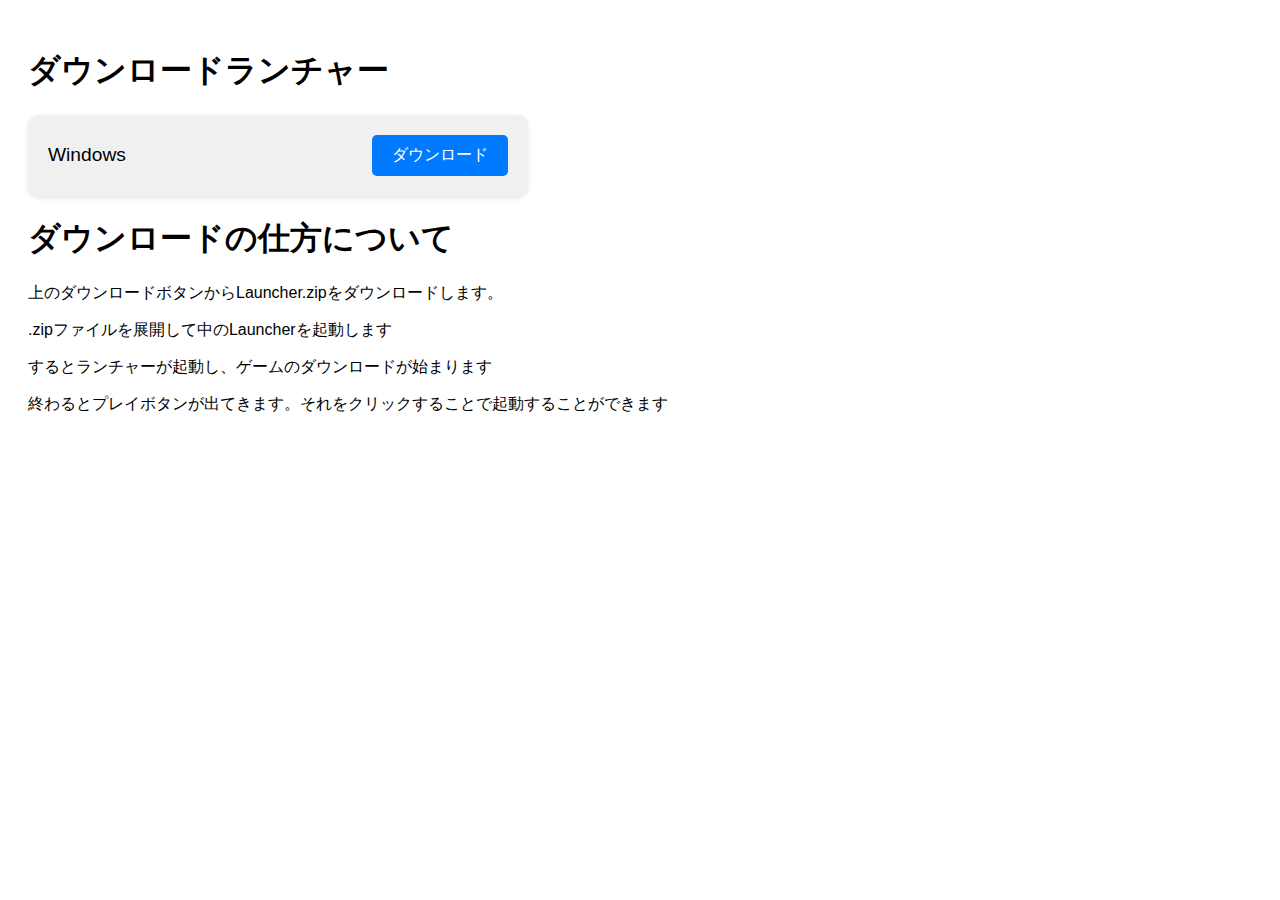
<file: Download.html>
<!DOCTYPE html>
<html lang="ja">
<head>
  <meta charset="UTF-8">
  <title>ダウンロード</title>
  <style>
    body {
      font-family: Arial, sans-serif;
      padding: 20px;
    }
    .container {
      display: flex;
      flex-direction: column;
      gap: 20px;
      max-width: 500px;
    }
    .item {
      display: flex;
      justify-content: space-between;
      align-items: center;
      padding: 20px;
      background-color: #f0f0f0;
      border-radius: 10px;
      box-shadow: 0 2px 5px rgba(0,0,0,0.1);
    }
    .os-name {
      font-size: 1.2em;
    }
    .download-btn {
      padding: 10px 20px;
      background-color: #007bff;
      color: white;
      border: none;
      border-radius: 5px;
      cursor: pointer;
      text-decoration: none;
    }
    .download-btn:hover {
      background-color: #0056b3;
    }
  </style>
</head>
<body>

<h1>ダウンロードランチャー</h1>
<div class="container">
  <div class="item">
    <span class="os-name">Windows</span>
    <a class="download-btn" href="launcher.zip" download>ダウンロード</a>
  </div>
</div>
<h1>ダウンロードの仕方について</h1>
<p>上のダウンロードボタンからLauncher.zipをダウンロードします。</p>
<p>.zipファイルを展開して中のLauncherを起動します</p>
<p>するとランチャーが起動し、ゲームのダウンロードが始まります</p>
<p>終わるとプレイボタンが出てきます。それをクリックすることで起動することができます</p>
</body>
</html>
</file>
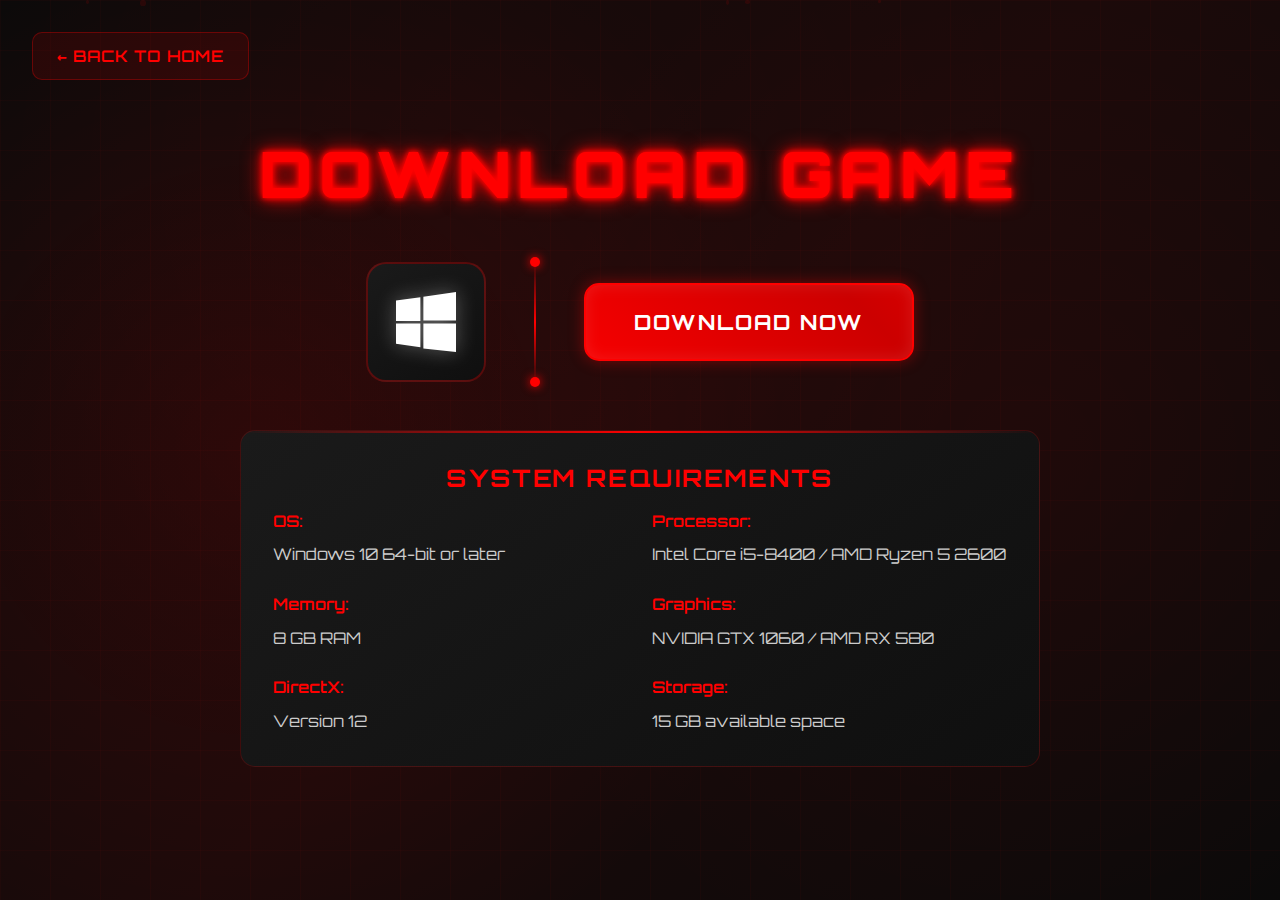
<file: download.html>
<!DOCTYPE html>
<html lang="ja">
<head>
    <meta charset="UTF-8">
    <meta name="viewport" content="width=device-width, initial-scale=1.0">
    <title>Download - Let Battle</title>
    <style>
        @import url('https://fonts.googleapis.com/css2?family=Orbitron:wght@400;700;900&display=swap');
        
        * {
            margin: 0;
            padding: 0;
            box-sizing: border-box;
        }
        
        body {
            font-family: 'Orbitron', monospace;
            background: linear-gradient(135deg, #0a0a0a 0%, #1a0a0a 50%, #0a0a0a 100%);
            min-height: 100vh;
            display: flex;
            flex-direction: column;
            align-items: center;
            justify-content: center;
            overflow: hidden;
            position: relative;
        }
        
        /* アニメーション背景 */
        body::before {
            content: '';
            position: absolute;
            top: 0;
            left: 0;
            width: 100%;
            height: 100%;
            background: 
                radial-gradient(circle at 20% 50%, rgba(255, 0, 0, 0.1) 0%, transparent 50%),
                radial-gradient(circle at 80% 50%, rgba(255, 0, 0, 0.05) 0%, transparent 50%),
                radial-gradient(circle at 40% 20%, rgba(255, 0, 0, 0.03) 0%, transparent 50%);
            animation: pulse 4s ease-in-out infinite alternate;
        }
        
        @keyframes pulse {
            0% { opacity: 0.3; }
            100% { opacity: 0.7; }
        }
        
        /* グリッド背景 */
        body::after {
            content: '';
            position: absolute;
            top: 0;
            left: 0;
            width: 100%;
            height: 100%;
            background-image: 
                linear-gradient(rgba(255, 0, 0, 0.03) 1px, transparent 1px),
                linear-gradient(90deg, rgba(255, 0, 0, 0.03) 1px, transparent 1px);
            background-size: 50px 50px;
            animation: gridMove 20s linear infinite;
        }
        
        @keyframes gridMove {
            0% { transform: translate(0, 0); }
            100% { transform: translate(50px, 50px); }
        }
        
        .container {
            text-align: center;
            z-index: 1;
            position: relative;
            max-width: 800px;
            width: 90%;
        }
        
        .title {
            font-size: clamp(2rem, 6vw, 4rem);
            font-weight: 900;
            color: #ff0000;
            text-shadow: 
                0 0 5px #ff0000,
                0 0 10px #ff0000,
                0 0 20px #ff0000;
            margin-bottom: 3rem;
            letter-spacing: 0.1em;
            animation: titleGlow 2s ease-in-out infinite alternate;
            text-transform: uppercase;
        }
        
        @keyframes titleGlow {
            0% { 
                text-shadow: 
                    0 0 5px #ff0000,
                    0 0 10px #ff0000,
                    0 0 20px #ff0000;
            }
            100% { 
                text-shadow: 
                    0 0 8px #ff0000,
                    0 0 15px #ff0000,
                    0 0 30px #ff0000;
            }
        }
        
        .download-section {
            display: flex;
            align-items: center;
            justify-content: center;
            gap: 3rem;
            flex-wrap: wrap;
            margin-bottom: 2rem;
        }
        
        .platform-icon {
            display: flex;
            align-items: center;
            justify-content: center;
            width: 120px;
            height: 120px;
            background: linear-gradient(145deg, #1a1a1a, #0f0f0f);
            border: 2px solid rgba(255, 0, 0, 0.3);
            border-radius: 20px;
            transition: all 0.3s ease;
            position: relative;
            overflow: hidden;
        }
        
        .platform-icon::before {
            content: '';
            position: absolute;
            top: 0;
            left: 0;
            width: 100%;
            height: 100%;
            background: linear-gradient(45deg, transparent, rgba(255, 0, 0, 0.1), transparent);
            transform: translateX(-100%);
            transition: transform 0.5s ease;
        }
        
        .platform-icon:hover::before {
            transform: translateX(100%);
        }
        
        .platform-icon:hover {
            transform: translateY(-5px);
            border-color: rgba(255, 0, 0, 0.6);
            box-shadow: 0 10px 30px rgba(255, 0, 0, 0.3);
        }
        
        .windows-icon {
            width: 60px;
            height: 60px;
            fill: #ffffff;
            filter: drop-shadow(0 0 10px rgba(255, 255, 255, 0.3));
        }
        
        .divider {
            width: 2px;
            height: 120px;
            background: linear-gradient(to bottom, transparent, #ff0000, transparent);
            position: relative;
        }
        
        .divider::before,
        .divider::after {
            content: '';
            position: absolute;
            width: 10px;
            height: 10px;
            background: #ff0000;
            border-radius: 50%;
            left: 50%;
            transform: translateX(-50%);
            box-shadow: 0 0 10px #ff0000;
        }
        
        .divider::before {
            top: -5px;
        }
        
        .divider::after {
            bottom: -5px;
        }
        
        .download-btn {
            display: inline-block;
            padding: 1.5rem 3rem;
            background: linear-gradient(45deg, #ff0000, #cc0000, #ff0000);
            background-size: 200% 200%;
            color: white;
            text-decoration: none;
            font-family: 'Orbitron', monospace;
            font-weight: 700;
            font-size: 1.3rem;
            text-transform: uppercase;
            letter-spacing: 0.1em;
            border: 2px solid #ff0000;
            border-radius: 15px;
            position: relative;
            overflow: hidden;
            transition: all 0.3s ease;
            animation: buttonPulse 3s ease-in-out infinite;
            box-shadow: 
                0 0 15px rgba(255, 0, 0, 0.4),
                inset 0 0 15px rgba(255, 255, 255, 0.1);
            min-width: 200px;
        }
        
        .download-btn::before {
            content: '';
            position: absolute;
            top: 0;
            left: -100%;
            width: 100%;
            height: 100%;
            background: linear-gradient(90deg, transparent, rgba(255, 255, 255, 0.2), transparent);
            transition: left 0.5s;
        }
        
        .download-btn:hover::before {
            left: 100%;
        }
        
        .download-btn:hover {
            transform: translateY(-3px) scale(1.05);
            box-shadow: 
                0 15px 40px rgba(255, 0, 0, 0.6),
                inset 0 0 30px rgba(255, 255, 255, 0.2);
            background-position: 100% 100%;
        }
        
        .download-btn:active {
            transform: translateY(-1px) scale(1.02);
        }
        
        @keyframes buttonPulse {
            0%, 100% { 
                box-shadow: 
                    0 0 15px rgba(255, 0, 0, 0.4),
                    inset 0 0 15px rgba(255, 255, 255, 0.1);
            }
            50% { 
                box-shadow: 
                    0 0 20px rgba(255, 0, 0, 0.6),
                    inset 0 0 20px rgba(255, 255, 255, 0.15);
            }
        }
        
        .system-requirements {
            background: linear-gradient(145deg, #1a1a1a, #0f0f0f);
            border: 1px solid rgba(255, 0, 0, 0.2);
            border-radius: 15px;
            padding: 2rem;
            margin-top: 3rem;
            text-align: left;
            position: relative;
            overflow: hidden;
        }
        
        .system-requirements::before {
            content: '';
            position: absolute;
            top: 0;
            left: 0;
            width: 100%;
            height: 2px;
            background: linear-gradient(90deg, transparent, #ff0000, transparent);
        }
        
        .system-requirements h3 {
            color: #ff0000;
            font-size: 1.5rem;
            margin-bottom: 1rem;
            text-align: center;
            text-transform: uppercase;
            letter-spacing: 0.1em;
        }
        
        .requirements-grid {
            display: grid;
            grid-template-columns: repeat(auto-fit, minmax(250px, 1fr));
            gap: 1.5rem;
        }
        
        .requirement-item {
            color: #ccc;
            line-height: 1.6;
        }
        
        .requirement-label {
            color: #ff0000;
            font-weight: 600;
            margin-bottom: 0.5rem;
        }
        
        .back-btn {
            position: absolute;
            top: 2rem;
            left: 2rem;
            display: inline-block;
            padding: 0.8rem 1.5rem;
            background: rgba(255, 0, 0, 0.1);
            color: #ff0000;
            text-decoration: none;
            font-family: 'Orbitron', monospace;
            font-weight: 600;
            border: 1px solid rgba(255, 0, 0, 0.3);
            border-radius: 10px;
            transition: all 0.3s ease;
            text-transform: uppercase;
            letter-spacing: 0.05em;
            z-index: 2;
        }
        
        .back-btn:hover {
            background: rgba(255, 0, 0, 0.2);
            border-color: rgba(255, 0, 0, 0.6);
            transform: translateY(-2px);
            box-shadow: 0 5px 15px rgba(255, 0, 0, 0.3);
        }
        
        /* レスポンシブ対応 */
        @media (max-width: 768px) {
            .download-section {
                flex-direction: column;
                gap: 2rem;
            }
            
            .divider {
                width: 120px;
                height: 2px;
                transform: rotate(90deg);
            }
            
            .divider::before,
            .divider::after {
                top: 50%;
                transform: translate(-50%, -50%);
            }
            
            .divider::before {
                left: -5px;
            }
            
            .divider::after {
                left: calc(100% + 5px);
            }
            
            .back-btn {
                position: static;
                margin-bottom: 2rem;
            }
        }
    </style>
</head>
<body>
    <a href="index.html" class="back-btn">← Back to Home</a>
    
    <div class="container">
        <h1 class="title">Download Game</h1>
        
        <div class="download-section">
            <div class="platform-icon">
                <svg class="windows-icon" viewBox="0 0 24 24" xmlns="http://www.w3.org/2000/svg">
                    <path d="M0 3.449L9.75 2.1v9.451H0m10.949-9.602L24 0v11.4H10.949M0 12.6h9.75v9.451L0 20.699M10.949 12.6H24V24l-13.051-1.351"/>
                </svg>
            </div>
            
            <div class="divider"></div>
            
            <a href="#" class="download-btn" onclick="startDownload()">
                Download Now
            </a>
        </div>
        
        <div class="system-requirements">
            <h3>System Requirements</h3>
            <div class="requirements-grid">
                <div class="requirement-item">
                    <div class="requirement-label">OS:</div>
                    Windows 10 64-bit or later
                </div>
                <div class="requirement-item">
                    <div class="requirement-label">Processor:</div>
                    Intel Core i5-8400 / AMD Ryzen 5 2600
                </div>
                <div class="requirement-item">
                    <div class="requirement-label">Memory:</div>
                    8 GB RAM
                </div>
                <div class="requirement-item">
                    <div class="requirement-label">Graphics:</div>
                    NVIDIA GTX 1060 / AMD RX 580
                </div>
                <div class="requirement-item">
                    <div class="requirement-label">DirectX:</div>
                    Version 12
                </div>
                <div class="requirement-item">
                    <div class="requirement-label">Storage:</div>
                    15 GB available space
                </div>
            </div>
        </div>
    </div>
    
    <script>
        function startDownload() {
            // ダウンロード処理（実際のファイルパスに変更してください）
            const downloadUrl = 'path/to/your/game-installer.exe';
            
            // ダウンロード開始の確認
            if (confirm('Kuma-EFPSのダウンロードを開始しますか？')) {
                // 実際のダウンロードファイルがある場合
                // window.location.href = downloadUrl;
                
                // デモ用のメッセージ
                alert('ダウンロードが開始されました！\n（デモ版のため実際のファイルはダウンロードされません）');
                
                // ボタンテキストを一時的に変更
                const btn = event.target;
                const originalText = btn.textContent;
                btn.textContent = 'Downloading...';
                btn.style.opacity = '0.7';
                btn.style.pointerEvents = 'none';
                
                setTimeout(() => {
                    btn.textContent = originalText;
                    btn.style.opacity = '1';
                    btn.style.pointerEvents = 'auto';
                }, 3000);
            }
        }
        
        // パーティクル効果を追加
        function createParticles() {
            const particlesContainer = document.createElement('div');
            particlesContainer.className = 'particles';
            particlesContainer.style.cssText = `
                position: absolute;
                width: 100%;
                height: 100%;
                overflow: hidden;
                top: 0;
                left: 0;
                z-index: 0;
                pointer-events: none;
            `;
            
            for (let i = 0; i < 5; i++) {
                const particle = document.createElement('div');
                particle.style.cssText = `
                    position: absolute;
                    background: #ff0000;
                    border-radius: 50%;
                    opacity: 0.1;
                    width: ${Math.random() * 4 + 2}px;
                    height: ${Math.random() * 4 + 2}px;
                    left: ${Math.random() * 100}%;
                    animation: float ${Math.random() * 3 + 4}s ease-in-out infinite;
                    animation-delay: ${Math.random() * 2}s;
                `;
                particlesContainer.appendChild(particle);
            }
            
            document.body.appendChild(particlesContainer);
        }
        
        // パーティクルアニメーション
        const style = document.createElement('style');
        style.textContent = `
            @keyframes float {
                0%, 100% { 
                    transform: translateY(100vh) rotate(0deg);
                    opacity: 0;
                }
                10%, 90% {
                    opacity: 0.1;
                }
                50% {
                    transform: translateY(-10vh) rotate(180deg);
                    opacity: 0.3;
                }
            }
        `;
        document.head.appendChild(style);
        
        // ページ読み込み後にパーティクルを生成
        document.addEventListener('DOMContentLoaded', createParticles);
    </script>
</body>
</html>
</file>
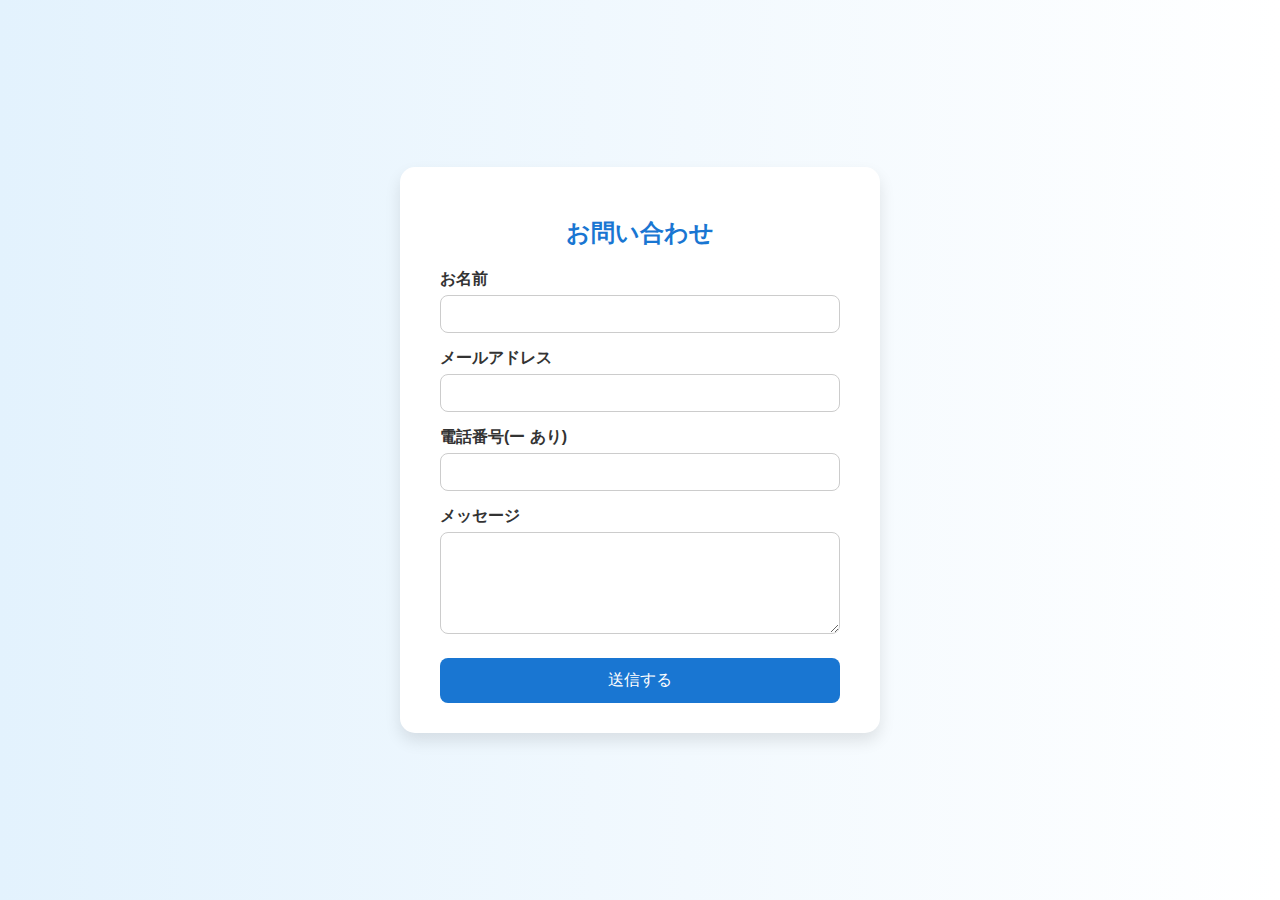
<file: From.html>
<!DOCTYPE html>
<html lang="ja">
<head>
  <meta charset="UTF-8">
  <title>お問い合わせ</title>
  <style>
    body {
      font-family: 'Segoe UI', sans-serif;
      background: linear-gradient(to right, #e3f2fd, #ffffff);
      margin: 0;
      padding: 0;
      display: flex;
      justify-content: center;
      align-items: center;
      height: 100vh;
    }

    .form-container {
      background-color: #ffffff;
      padding: 30px 40px;
      border-radius: 15px;
      box-shadow: 0 8px 16px rgba(0,0,0,0.1);
      width: 100%;
      max-width: 400px;
    }

    h2 {
      text-align: center;
      color: #1976d2;
      margin-bottom: 20px;
    }

    label {
      display: block;
      margin-top: 15px;
      color: #333;
      font-weight: bold;
    }

    input, textarea {
      width: 100%;
      padding: 10px;
      margin-top: 5px;
      border: 1px solid #ccc;
      border-radius: 8px;
      box-sizing: border-box;
      font-size: 14px;
    }

    input:focus, textarea:focus {
      border-color: #1976d2;
      outline: none;
    }

    button {
      margin-top: 20px;
      width: 100%;
      background-color: #1976d2;
      color: white;
      padding: 12px;
      border: none;
      border-radius: 8px;
      font-size: 16px;
      cursor: pointer;
      transition: background-color 0.3s;
    }

    button:hover {
      background-color: #0d47a1;
    }
  </style>
</head>
<body>

  <div class="form-container">
    <h2>お問い合わせ</h2>

    <!-- Netlify用フォーム -->
    <form name="contact" method="POST" data-netlify="true" action="thanks.html">
      <label for="name">お名前</label>
      <input type="text" id="name" name="name" required>

      <label for="email">メールアドレス</label>
      <input type="email" id="email" name="email" required>
      
      <label for="email">電話番号(ー あり)</label>
      <input type="email" id="Number" name="Number" required>

      <label for="message">メッセージ</label>
      <textarea id="message" name="message" rows="5" required></textarea>

      <button type="submit">送信する</button>
    </form>
  </div>

</body>
</html>
</file>
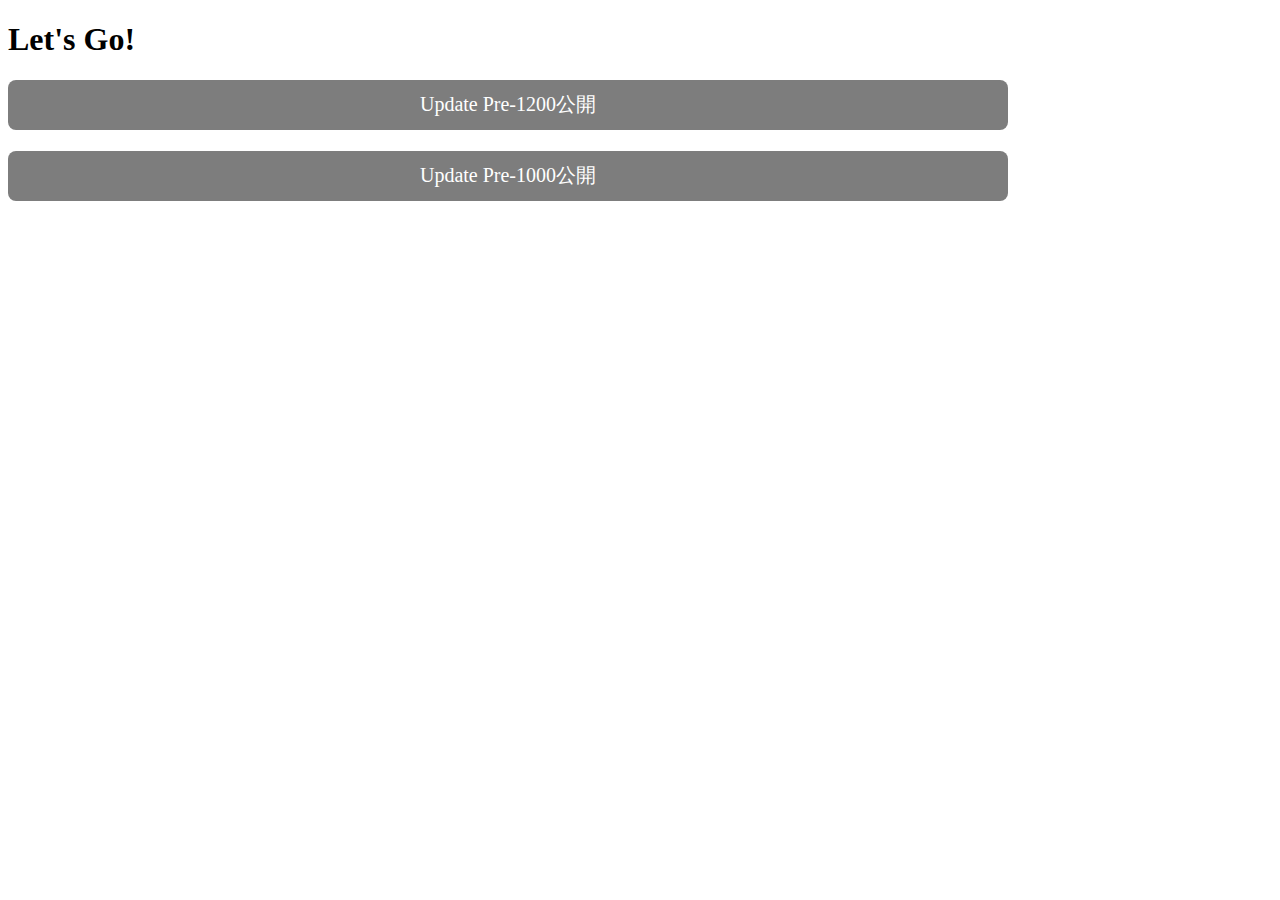
<file: News.html>
<!DOCTYPE html>
<html lang="ja">
<head>
  <meta charset="UTF-8">
  <title>News</title>
  <style>
    .rectangle {
      width: 1000px;     /* 横幅 */
      height: 50px;    /* 高さ（縦方向） */
      background-color: #7d7d7d;  /* 緑色 */
      color: white;
      display: flex;
      align-items: center;
      justify-content: center;
      text-align: center;
      font-size: 20px;
      border-radius: 8px;
      cursor: pointer;
      text-decoration: none; /* リンクの下線を消す */
    }
  </style>
</head>
<body>
    <h1>Let's Go!</h1>
    <a href="News/updatePre-1200News.html" class="rectangle">Update Pre-1200公開</a>
  　<a href="News/updatePre-1000News.html" class="rectangle">Update Pre-1000公開</a>

</body>
</html>
</file>
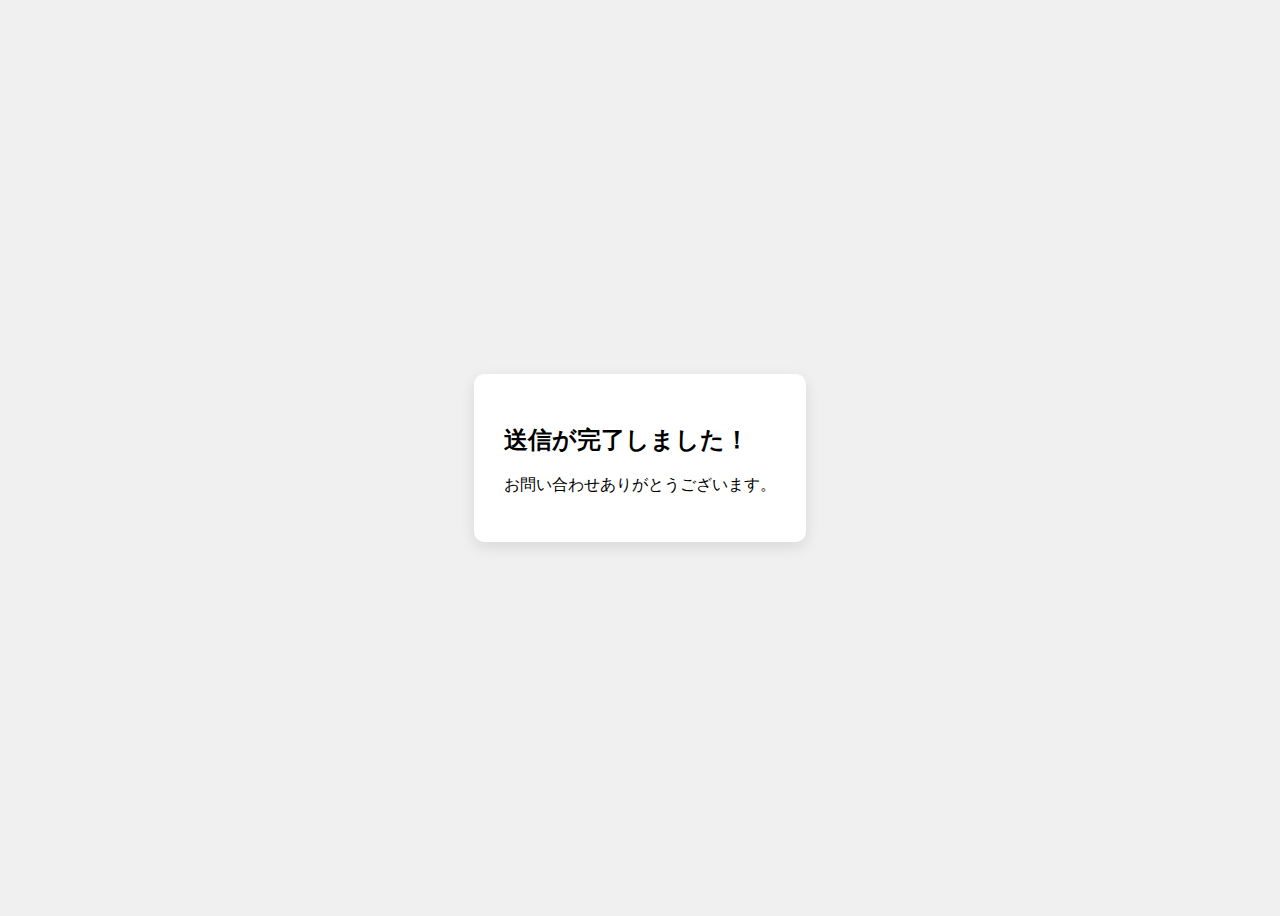
<file: thanks.html>
<!-- thanks.html -->
<!DOCTYPE html>
<html lang="ja">
<head>
  <meta charset="UTF-8">
  <title>送信完了</title>
  <style>
    body {
      font-family: sans-serif;
      background-color: #f0f0f0;
      display: flex;
      justify-content: center;
      align-items: center;
      height: 100vh;
    }
    .box {
      background: white;
      padding: 30px;
      border-radius: 10px;
      box-shadow: 0 5px 15px rgba(0,0,0,0.1);
    }
  </style>
</head>
<body>
  <div class="box">
    <h2>送信が完了しました！</h2>
    <p>お問い合わせありがとうございます。</p>
  </div>
</body>
</html>
</file>
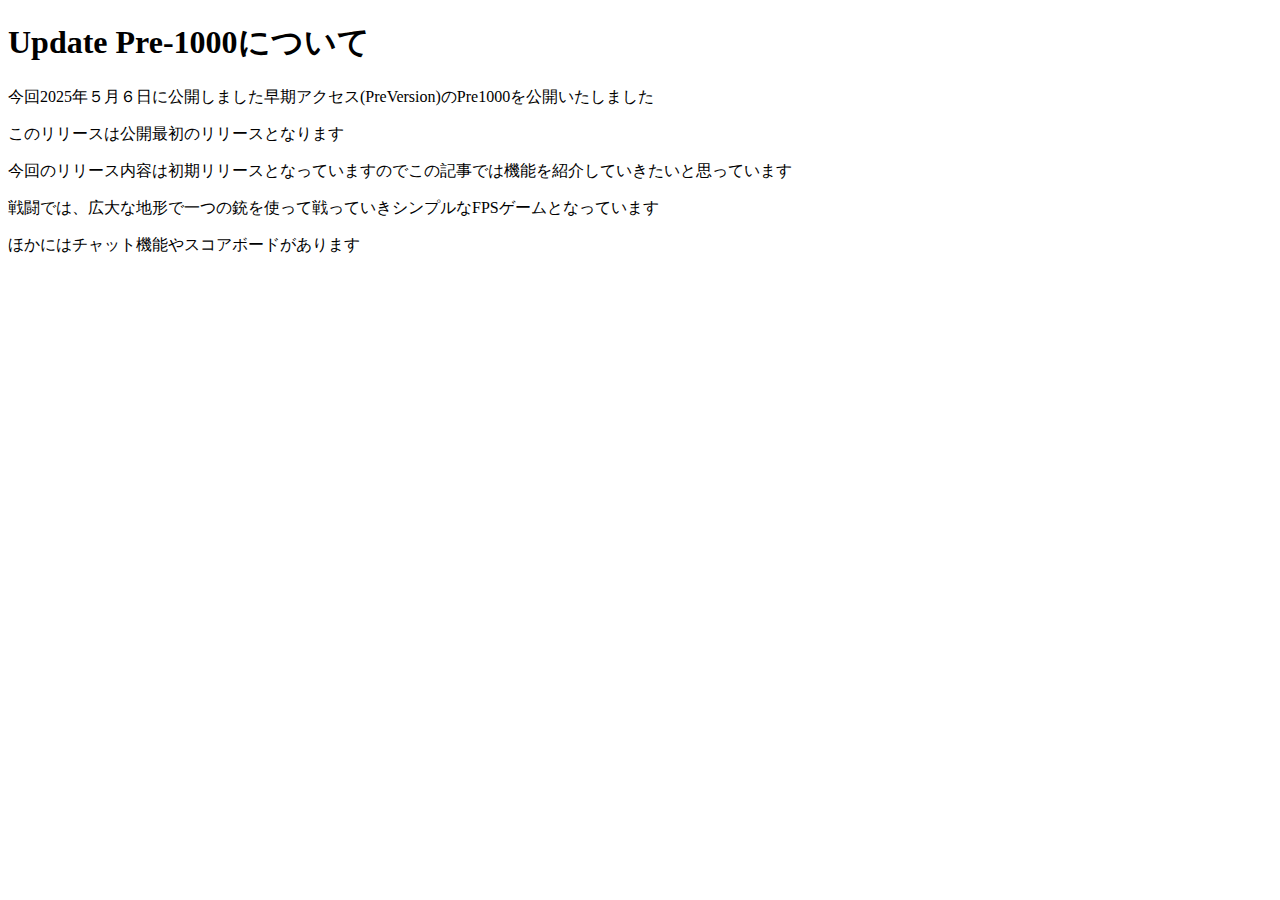
<file: News/updatePre-1000News.html>
<!DOCTYPE html>
<html lang="ja">
    <head>
        <meta charset="UTF-8">
        <title>(News)Update Pre-1000公開</title>
      </head>
    <body>
        <h1>Update Pre-1000について</h1>
        <p>今回2025年５月６日に公開しました早期アクセス(PreVersion)のPre1000を公開いたしました</p>        
        <p>このリリースは公開最初のリリースとなります</p>
        <p>今回のリリース内容は初期リリースとなっていますのでこの記事では機能を紹介していきたいと思っています</p>
        <p>戦闘では、広大な地形で一つの銃を使って戦っていきシンプルなFPSゲームとなっています</p>
        <p>ほかにはチャット機能やスコアボードがあります</p>
    </body>
</html>
</file>
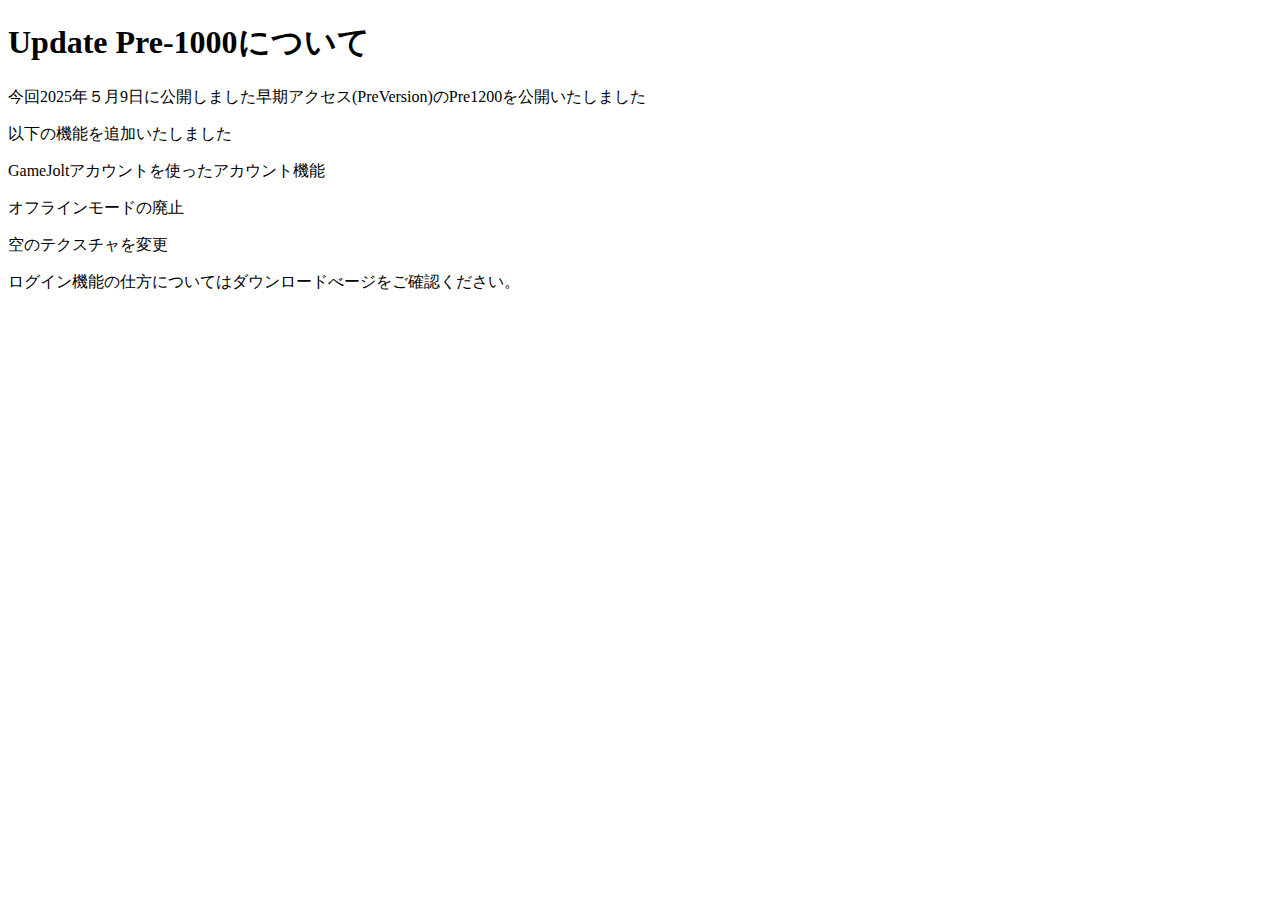
<file: News/updatePre-1200News.html>
<!DOCTYPE html>
<html lang="ja">
    <head>
        <meta charset="UTF-8">
        <title>(News)Update Pre-1200公開</title>
      </head>
    <body>
        <h1>Update Pre-1000について</h1>
        <p>今回2025年５月9日に公開しました早期アクセス(PreVersion)のPre1200を公開いたしました</p>        
        <p>以下の機能を追加いたしました</p>
        <p>GameJoltアカウントを使ったアカウント機能</p>
        <p>オフラインモードの廃止</p>
        <p>空のテクスチャを変更</p>
        <p>ログイン機能の仕方についてはダウンロードべージをご確認ください。</p>
    </body>
</html>
</file>
